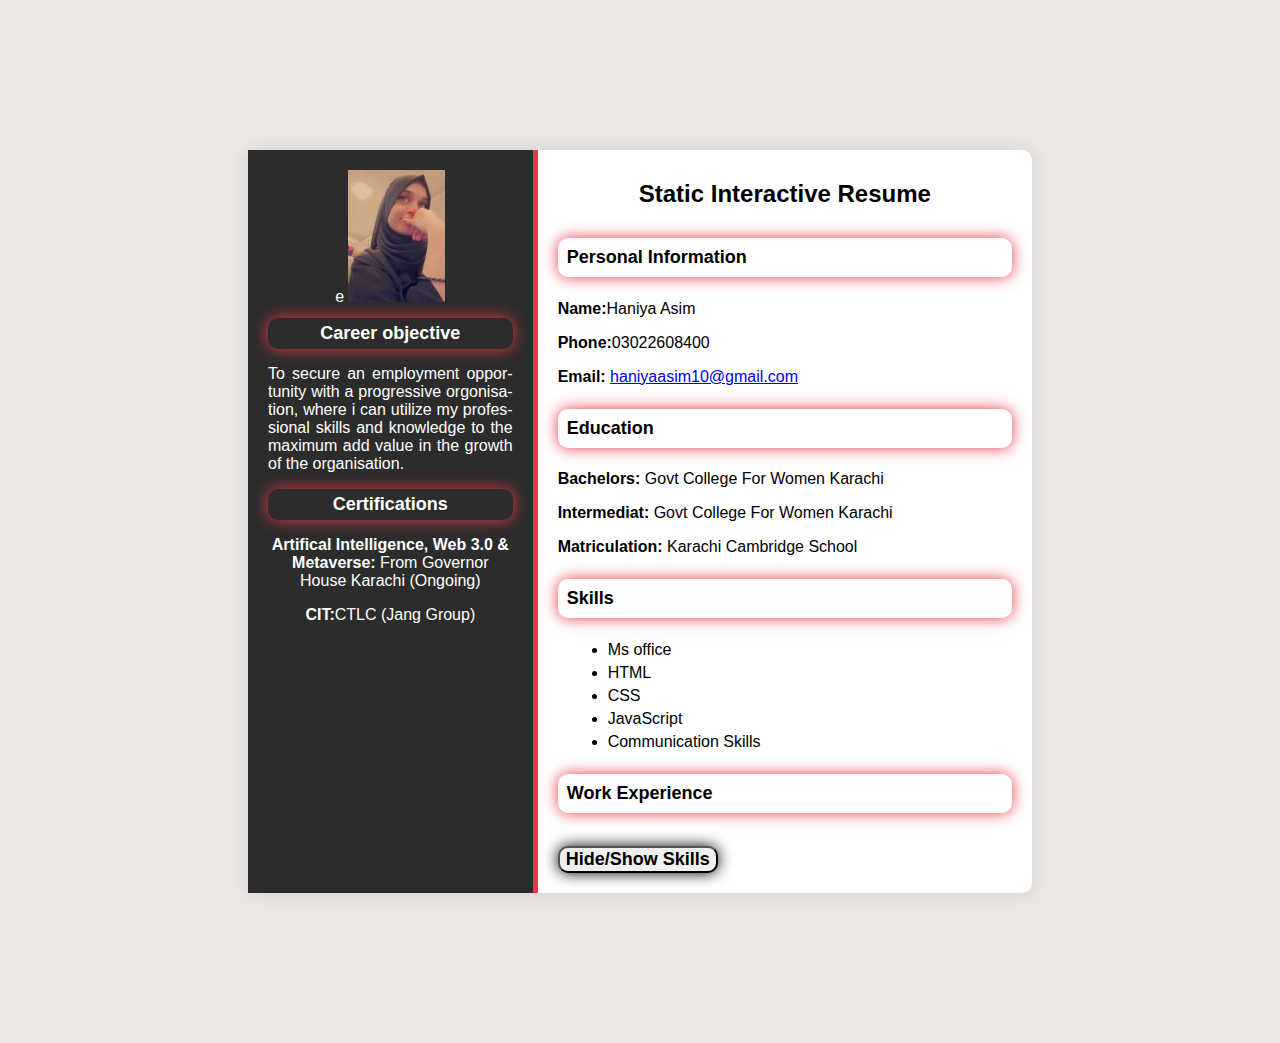
<file: MIlestone 1/index.html>
<!DOCTYPE html>
<html lang="en">
<head>
    <meta charset="UTF-8">
<meta name="viewport" content="width=device-width, initial-scale=1.0">
<title>Static Interactive Resume</title>
<link rel="stylesheet" href="style.css">
</head>
<body>
    <div class="resume-container">
        <!-- Left Section -->
         <div class="left-section">e
         <img src="Picture.jpg" alt="Pictur" class="Picture">
         <section id="objective">
            <h3 style="color: white; ">Career objective</h3>
            <p style="text-align: justify; hyphens: auto;">To secure an employment opportunity with a progressive orgonisation, where i can utilize my professional skills and knowledge to the maximum add value in the growth of the organisation.</p>
         </section>
         <section id="certification">
            <h3 style="color: white; ">Certifications</h3>
            <p><b>Artifical Intelligence, Web 3.0 & Metaverse:</b> From Governor House Karachi (Ongoing)</p>
            <p><b>CIT:</b>CTLC (Jang Group)</p>

         </section>
        </div>
         <!-- Right Section -->
          <div class="right-section">
            <h1>Static Interactive Resume</h1>
            <!-- Persanl Information -->
             <section id="Persanl-info">
                <h3>Personal Information</h3>
                <p><b>Name:</b>Haniya Asim</p>
                <p><b>Phone:</b>03022608400</p>
                <p><b>Email:</b> <a href="mailto:haniyaasim10@gmail.com">haniyaasim10@gmail.com</a></p>            
             </section>
            
             <!-- Education Section -->
              <section id="education">
                <h3>Education</h3>
                <p><b>Bachelors:</b> Govt College For Women Karachi</p>
                <p><b>Intermediat:</b> Govt College For Women Karachi</p>
                <p><b>Matriculation:</b> Karachi Cambridge School</p>
              </section>
              <!-- Skills Section -->
               <section id="skills">
                <h3>Skills</h3>
                <ul>
                    <li>Ms office</li>
                    <li>HTML</li>
                    <li>CSS</li>
                    <li>JavaScript</li>
                    <li>Communication Skills</li>
                </ul>

               </section>
               <!-- Work Experience Section -->
                <section id="work -experience">
                    <h3>Work Experience</h3>
                </section>
                <!-- Button to toggle skills Section -->
                 <button id="toggle-skills"><b>Hide/Show Skills</b></button>
          

      </div>
   </div>
   <script src="script.js"></script>
</body>
</html>
</file>
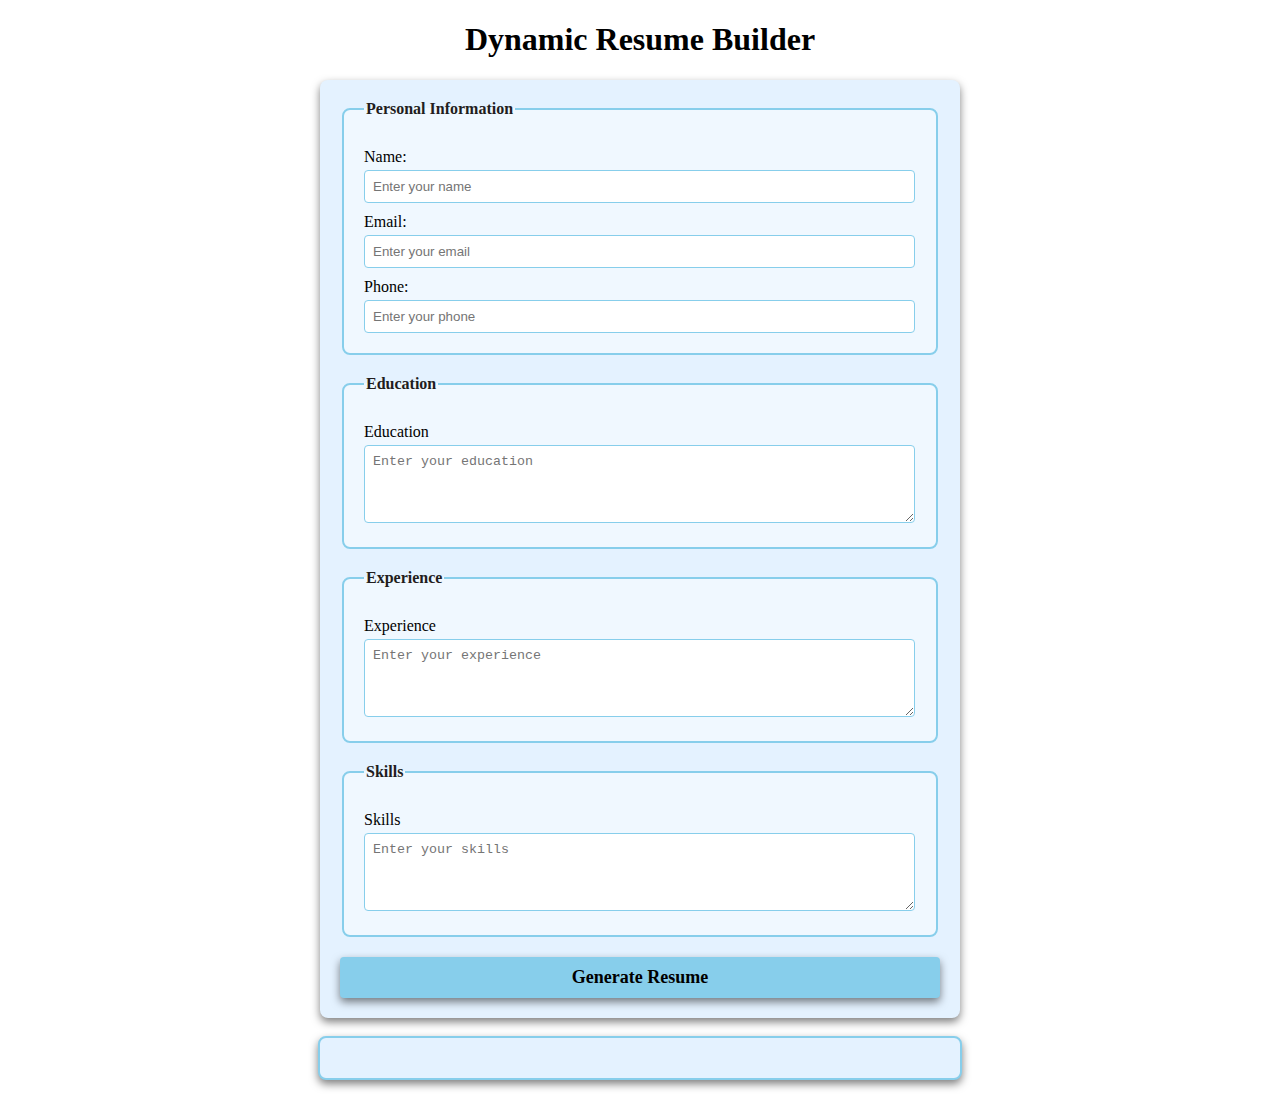
<file: Milestone 3/index.html>
<!DOCTYPE html>
<html lang="en">
<head>
    <meta charset="UTF-8">
<meta name="viewport" content="width=device-width, initial-scale=1.0">
<title>Dynamic Resume Builder</title>
<link rel="stylesheet" href="style.css">
</head>
<body>
    <h1>Dynamic Resume Builder</h1>
    <form id="resume-form">
        <fieldset>
            <legend>Personal Information</legend>
            <label for="name">Name: </label>
            <input type="text" id="name" placeholder="Enter your name" required>
            <label for="email">Email: </label>
            <input type="email" id="email" placeholder="Enter your email" required>
            <label for="phone">Phone: </label>
            <input type="tel" id="phone" placeholder="Enter your phone" required>
        </fieldset>
        <fieldset>
            <legend>Education</legend>
            <label for="education">Education</label>
            <textarea id="education" placeholder="Enter your education" rows="4" required></textarea>
        </fieldset>
        <fieldset>
            <legend>Experience</legend>
            <label for="experience">Experience</label>
            <textarea id="experience" placeholder="Enter your experience" rows="4" required></textarea> 
        </fieldset>
        <fieldset>
            <legend>Skills</legend>
            <label for="skills">Skills</label>
            <textarea id="skills" placeholder="Enter your skills" rows="4" required></textarea> 
        </fieldset>

        <button type="submit"><b> Generate Resume</b></button>

    </form>
    <br>
    <!-- Daynamic Resume -->
     <div id="resume-display">
        <!-- Resume will be generated below -->
     </div>

     <script src="script.js"></script>
</body>
</html>
</file>
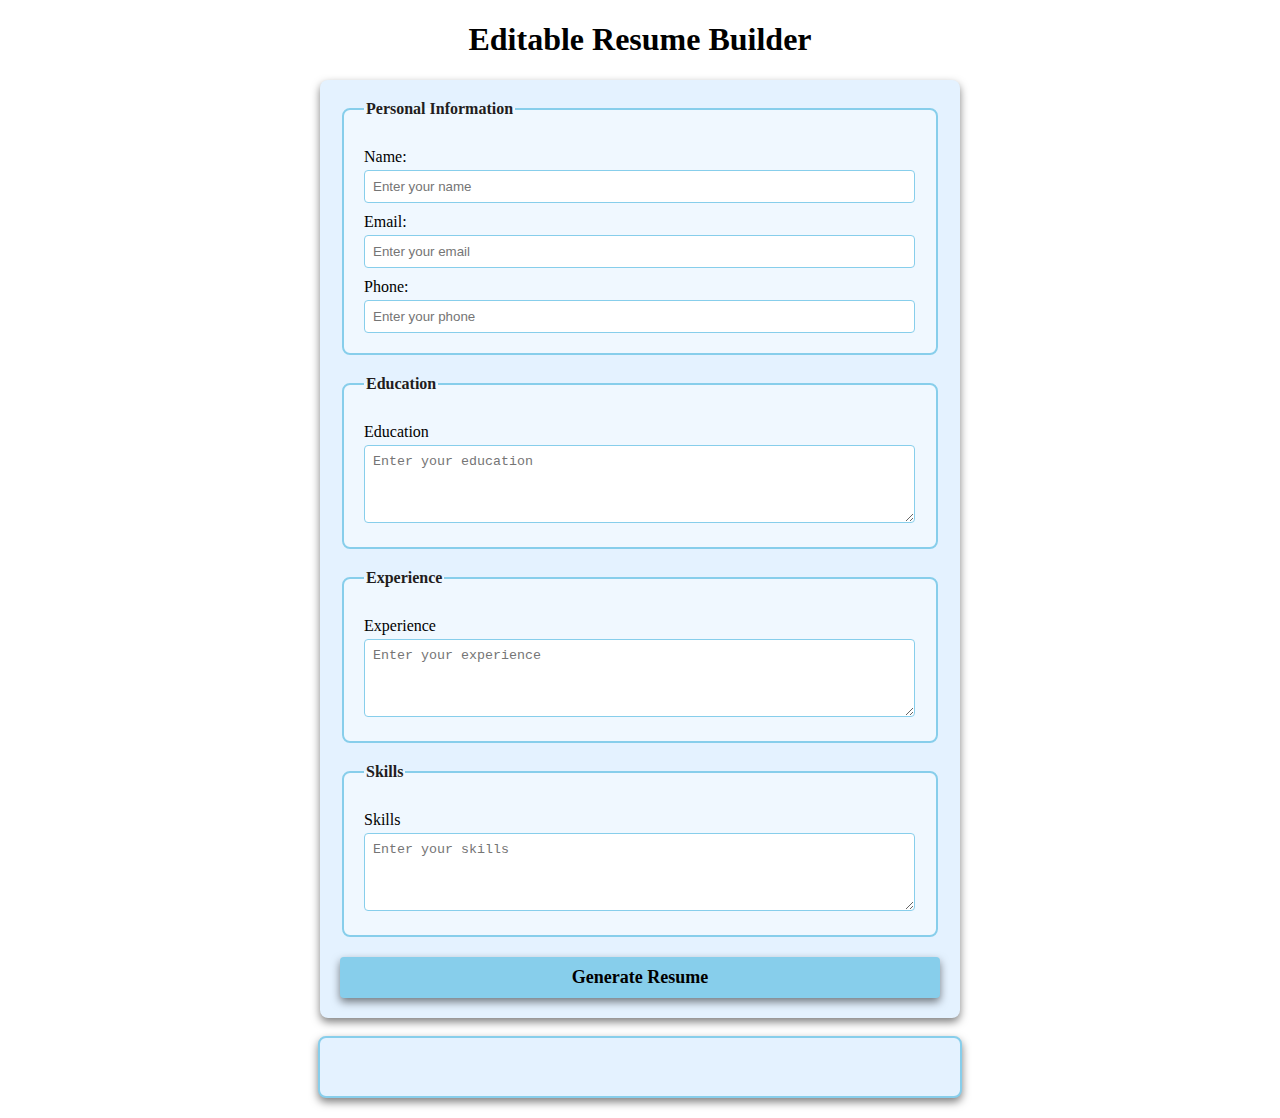
<file: Milestone 4/index.html>
<!DOCTYPE html>
<html lang="en">
<head>
    <meta charset="UTF-8">
<meta name="viewport" content="width=device-width, initial-scale=1.0">
<title>Editable Resume Builder</title>
<link rel="stylesheet" href="style.css">
</head>
<body>
    <h1>Editable Resume Builder</h1>
    <form id="resume-form">
        <fieldset>
            <legend>Personal Information</legend>
            <label for="name">Name: </label>
            <input type="text" id="name" placeholder="Enter your name" required>
            <label for="email">Email: </label>
            <input type="email" id="email" placeholder="Enter your email" required>
            <label for="phone">Phone: </label>
            <input type="tel" id="phone" placeholder="Enter your phone" required>
        </fieldset>
        <fieldset>
            <legend>Education</legend>
            <label for="education">Education</label>
            <textarea id="education" placeholder="Enter your education" rows="4" required></textarea>
        </fieldset>
        <fieldset>
            <legend>Experience</legend>
            <label for="experience">Experience</label>
            <textarea id="experience" placeholder="Enter your experience" rows="4" required></textarea> 
        </fieldset>
        <fieldset>
            <legend>Skills</legend>
            <label for="skills">Skills</label>
            <textarea id="skills" placeholder="Enter your skills" rows="4" required></textarea> 
        </fieldset>

        <button type="submit"><b> Generate Resume</b></button>

    </form>
    <br>
    <!-- Daynamic & Editable Resume -->
     <div id="resume-display" contenteditable="true">
        <!-- Resume will be generated below -->
     </div>

     <script src="script.js"></script>
</body>
</html>
</file>
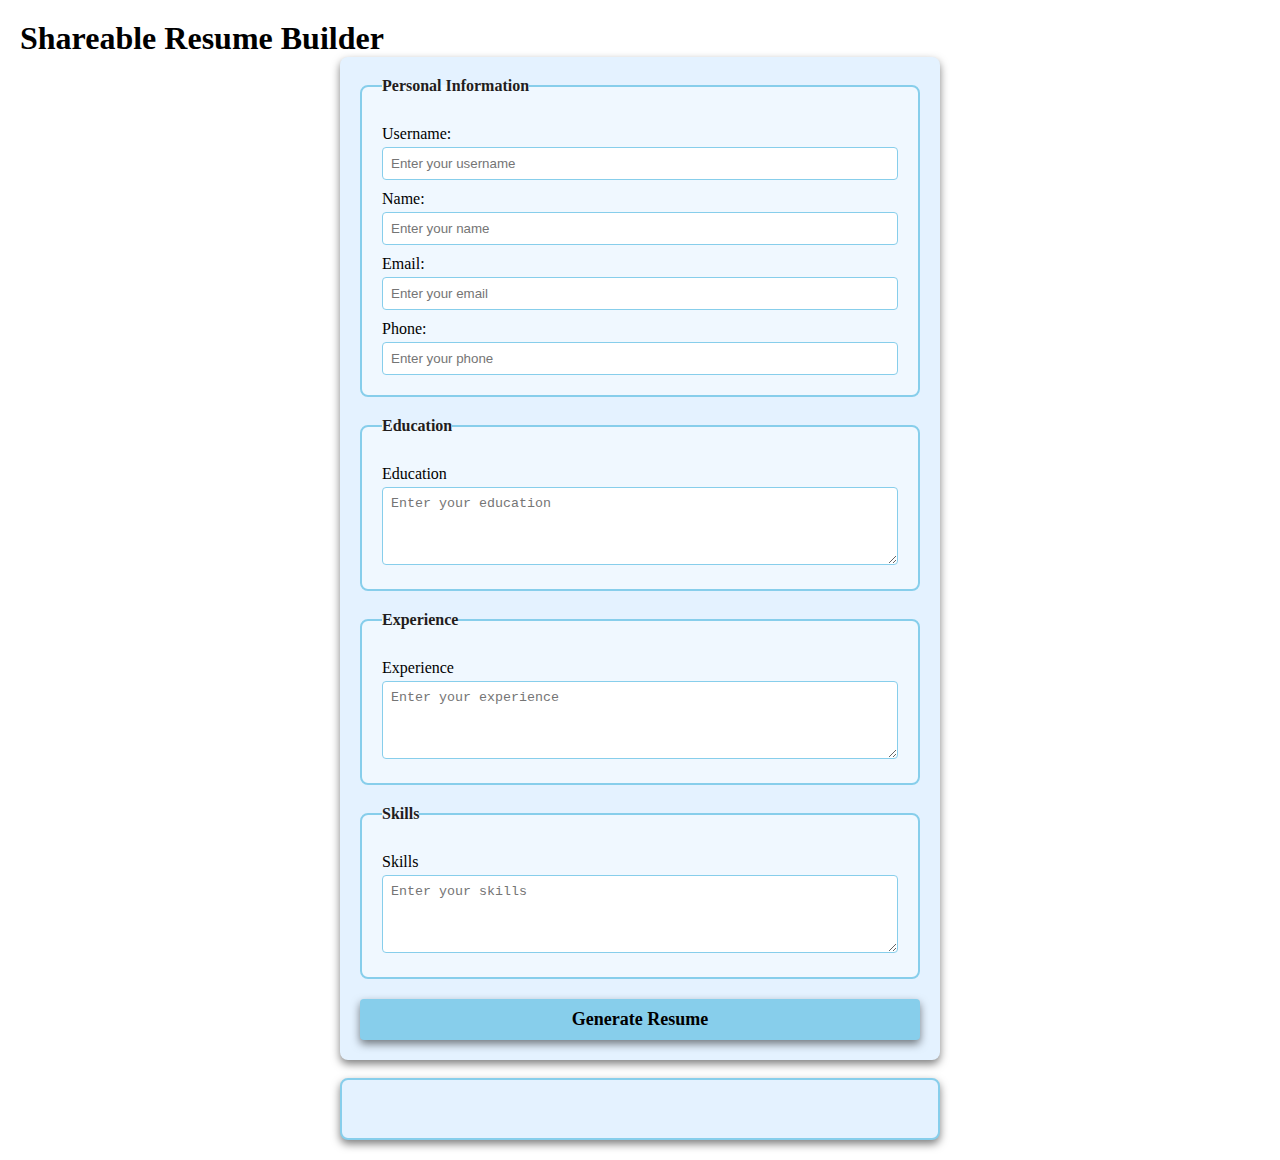
<file: milestone05/index.html>
<!DOCTYPE html>
<html lang="en">
<head>
    <meta charset="UTF-8">
<meta name="viewport" content="width=device-width, initial-scale=1.0">
<title>Shareable Resume Builder</title>
<link rel="stylesheet" href="style.css">
</head>
<body>
    <h1>Shareable Resume Builder</h1>
    <form id="resume-form">
        <fieldset>
            <legend>Personal Information</legend>

            <label for="username">Username: </label>
            <input type="text" id="username" placeholder="Enter your username" required>

            <label for="name">Name: </label>
            <input type="text" id="name" placeholder="Enter your name" required>
            <label for="email">Email: </label>
            <input type="email" id="email" placeholder="Enter your email" required>
            <label for="phone">Phone: </label>
            <input type="tel" id="phone" placeholder="Enter your phone" required>
        </fieldset>
        <fieldset>
            <legend>Education</legend>
            <label for="education">Education</label>
            <textarea id="education" placeholder="Enter your education" rows="4" required></textarea>
        </fieldset>
        <fieldset>
            <legend>Experience</legend>
            <label for="experience">Experience</label>
            <textarea id="experience" placeholder="Enter your experience" rows="4" required></textarea> 
        </fieldset>
        <fieldset>
            <legend>Skills</legend>
            <label for="skills">Skills</label>
            <textarea id="skills" placeholder="Enter your skills" rows="4" required></textarea> 
        </fieldset>

        <button type="submit"><b> Generate Resume</b></button>
    </form>
    <br>
    <!-- Daynamic & Editable Resume -->
     <div id="resume-display" contenteditable="true">
        <!-- Resume will be generated below -->
     </div>

     <!-- Section for the shareble link and download option -->
      <div id="shareable-link-container" style="display: none;">
        <h2>Shareable Link</h2>
        <p>Here is your unique link to view or edit your resume:</p>
        <a href="#" id="shareable-link" target="_blank"></a>
        <br>
        <button id="download-pdf"><b>Download as PDF</b></button>
      </div>
     <script src="script.js"></script>
</body>
</html>
</file>
<file: MIlestone 1/style.css>
/* General Styling */
body {
    font-family: Arial, Helvetica, sans-serif;
    background-color: #ece7e5;
    margin: 0;
    padding: 150px;

}

.resume-container {
    display: flex;
    background-color: white;
    width: 80%;
    margin: 0 auto;
    border-radius: 10px;
    box-shadow: 0 0 20px rgb(0, 0, 0, 0.1);
}
/* left Section Styling */
.left-section {
    background-color: #2c2c2c;
    color: white;
    padding: 20px;
    width: 35%;
    text-align: center;
    border-right: 5px solid #e63946;
}
.profile-picture {
    width: 150px;
    height: 150px;
    margin-top: 10%;
    border-radius: 50%;
    border: 5px solid #e63946;
    margin-bottom: 20px;
}

h1 {
    font-size: 24px;
    margin: 10px 0;
    margin-bottom: 30px;
    text-align: center;
}
h3 {
    font-size: 18px;
    padding: 2%;
    margin: 20px 0 10px;
    color: black;
    border-radius: 10px;
    box-shadow: 0 0 15px #e63946;
    margin-top: 5%;
    margin-bottom: 5%;
}
ul {
    list-style-type: fill round;
    padding: 10;
    margin: 10px;
}
ul li {
    margin: 5px 0;
}

/* Right Section Styling */

.right-section {
    padding: 20px;
    width: 65%;
}
button {
    font-family: Arial, Helvetica, sans-serif;
    border-radius: 10px;
    box-shadow: 0 0 15px black;
    cursor: pointer;
    margin-top: 10px;
    font-size: 18px;
}
button:hover {
    background-color: #ff737c;

}
</file>
<file: Milestone 3/style.css>
/* Styling form and resume sections */


body {

    font-family: 'Times New Roman', Times, serif;
    margin: 20px;
    padding: 0;
    background-color: white;

}

form {

    margin: auto;
    background-color: rgb(228, 242, 255);
    border-radius: 8px;
    box-shadow: 0 4px 8px rgba(0, 0, 0, 0.5);
    padding: 20px;
    max-width: 600px;

}

h1 {

    text-align: center;
    color: black;

}


fieldset {

    border: 2px solid skyblue;
    border-radius: 8px;
    padding: 20px;
    margin-bottom: 20px;
    background-color: aliceblue;

}

legend {

    font-weight: bold;
    text-align: left;
    color: rgb(34, 29, 29);

}

label {

    display: block;
    margin-top: 10px;
    color: black;

}

input,textarea {

    margin-top: 4px;
    padding: 8px;
    width: calc(100% - 1px);
    border: 1px solid skyblue;
    border-radius: 4px;
    box-sizing: border-box;

}

button {

    display: block;
    width: 100%;
    background-color: skyblue;
    color: black;
    border: none;
    border-radius: 4px;
    box-shadow: 0 4px 8px rgba(0, 0, 0, 0.5);
    margin-top: 10px;
    font-size: 18px;
    font-family: 'Times New Roman', Times, serif;
    padding: 10px;
    cursor: pointer;

}

button :hover {

    color: blue;

}

#resume-display {

    max-width: 600px;
    margin: auto;
    padding: 20px;
    border: 2px solid skyblue;
    border-radius: 8px;
    background-color: rgb(228, 242, 255);
    box-shadow: 0 4px 8px rgba(0, 0, 0, 0.5);

}


#resume-display h2 {

    color: black;

}
</file>
<file: Milestone 4/style.css>
/* Styling form and resume sections */


body {

    font-family: 'Times New Roman', Times, serif;
    margin: 20px;
    padding: 0;
    background-color: white;

}

form {

    margin: auto;
    background-color: rgb(228, 242, 255);
    border-radius: 8px;
    box-shadow: 0 4px 8px rgba(0, 0, 0, 0.5);
    padding: 20px;
    max-width: 600px;

}

h1 {

    text-align: center;
    color: black;

}


fieldset {

    border: 2px solid skyblue;
    border-radius: 8px;
    padding: 20px;
    margin-bottom: 20px;
    background-color: aliceblue;

}

legend {

    font-weight: bold;
    text-align: left;
    color: rgb(34, 29, 29);

}

label {

    display: block;
    margin-top: 10px;
    color: black;

}

input,textarea {

    margin-top: 4px;
    padding: 8px;
    width: calc(100% - 1px);
    border: 1px solid skyblue;
    border-radius: 4px;
    box-sizing: border-box;

}

button {

    display: block;
    width: 100%;
    background-color: skyblue;
    color: black;
    border: none;
    border-radius: 4px;
    box-shadow: 0 4px 8px rgba(0, 0, 0, 0.5);
    margin-top: 10px;
    font-size: 18px;
    font-family: 'Times New Roman', Times, serif;
    padding: 10px;
    cursor: pointer;

}

button :hover {

    color: blue;

}

#resume-display {

    max-width: 600px;
    margin: auto;
    padding: 20px;
    border: 2px solid skyblue;
    border-radius: 8px;
    background-color: rgb(228, 242, 255);
    box-shadow: 0 4px 8px rgba(0, 0, 0, 0.5);
    /* Making the resume editable */
    outline: none;


}


#resume-display h2 {

    color: black;

}
</file>
<file: milestone05/style.css>
/* Global Styles */

* {
    box-sizing: border-box;
    margin: 0;
    padding: 0;
  }
  
  body {
    font-family: 'Times New Roman', Times, serif;
    margin: 20px;
    background-color: #fff;
  }
  
  /* Form Styles */
  
  form {
    max-width: 600px;
    margin: auto;
    padding: 20px;
    background-color: #e4f2ff;
    border-radius: 8px;
    box-shadow: 0 4px 8px rgba(0, 0, 0, 0.5);
  }
  
  fieldset {
    border: 2px solid #87ceeb;
    border-radius: 8px;
    padding: 20px;
    margin-bottom: 20px;
    background-color: #f0f8ff;
  }
  
  legend {
    font-weight: bold;
    text-align: left;
    color: #221d1d;
  }
  
  label {
    display: block;
    margin-top: 10px;
    color: #000;
  }
  
  input, textarea {
    margin-top: 4px;
    padding: 8px;
    width: 100%;
    border: 1px solid #87ceeb;
    border-radius: 4px;
  }
  
  button {
    display: block;
    width: 100%;
    background-color: #87ceeb;
    color: #000;
    border: none;
    border-radius: 4px;
    box-shadow: 0 4px 8px rgba(0, 0, 0, 0.5);
    margin-top: 10px;
    font-size: 18px;
    font-family: 'Times New Roman', Times, serif;
    padding: 10px;
    cursor: pointer;
  }
  
  button:hover {
    color: #0065bd;
    transition: color 0.2s ease;
  }
  
  /* Resume Styles */
  
  #resume-display {
    max-width: 600px;
    margin: auto;
    padding: 20px;
    border: 2px solid #87ceeb;
    border-radius: 8px;
    background-color: #e4f2ff;
    box-shadow: 0 4px 8px rgba(0, 0, 0, 0.5);
  }
  
  #resume-display h2 {
    color: #000;
  }
</file>
